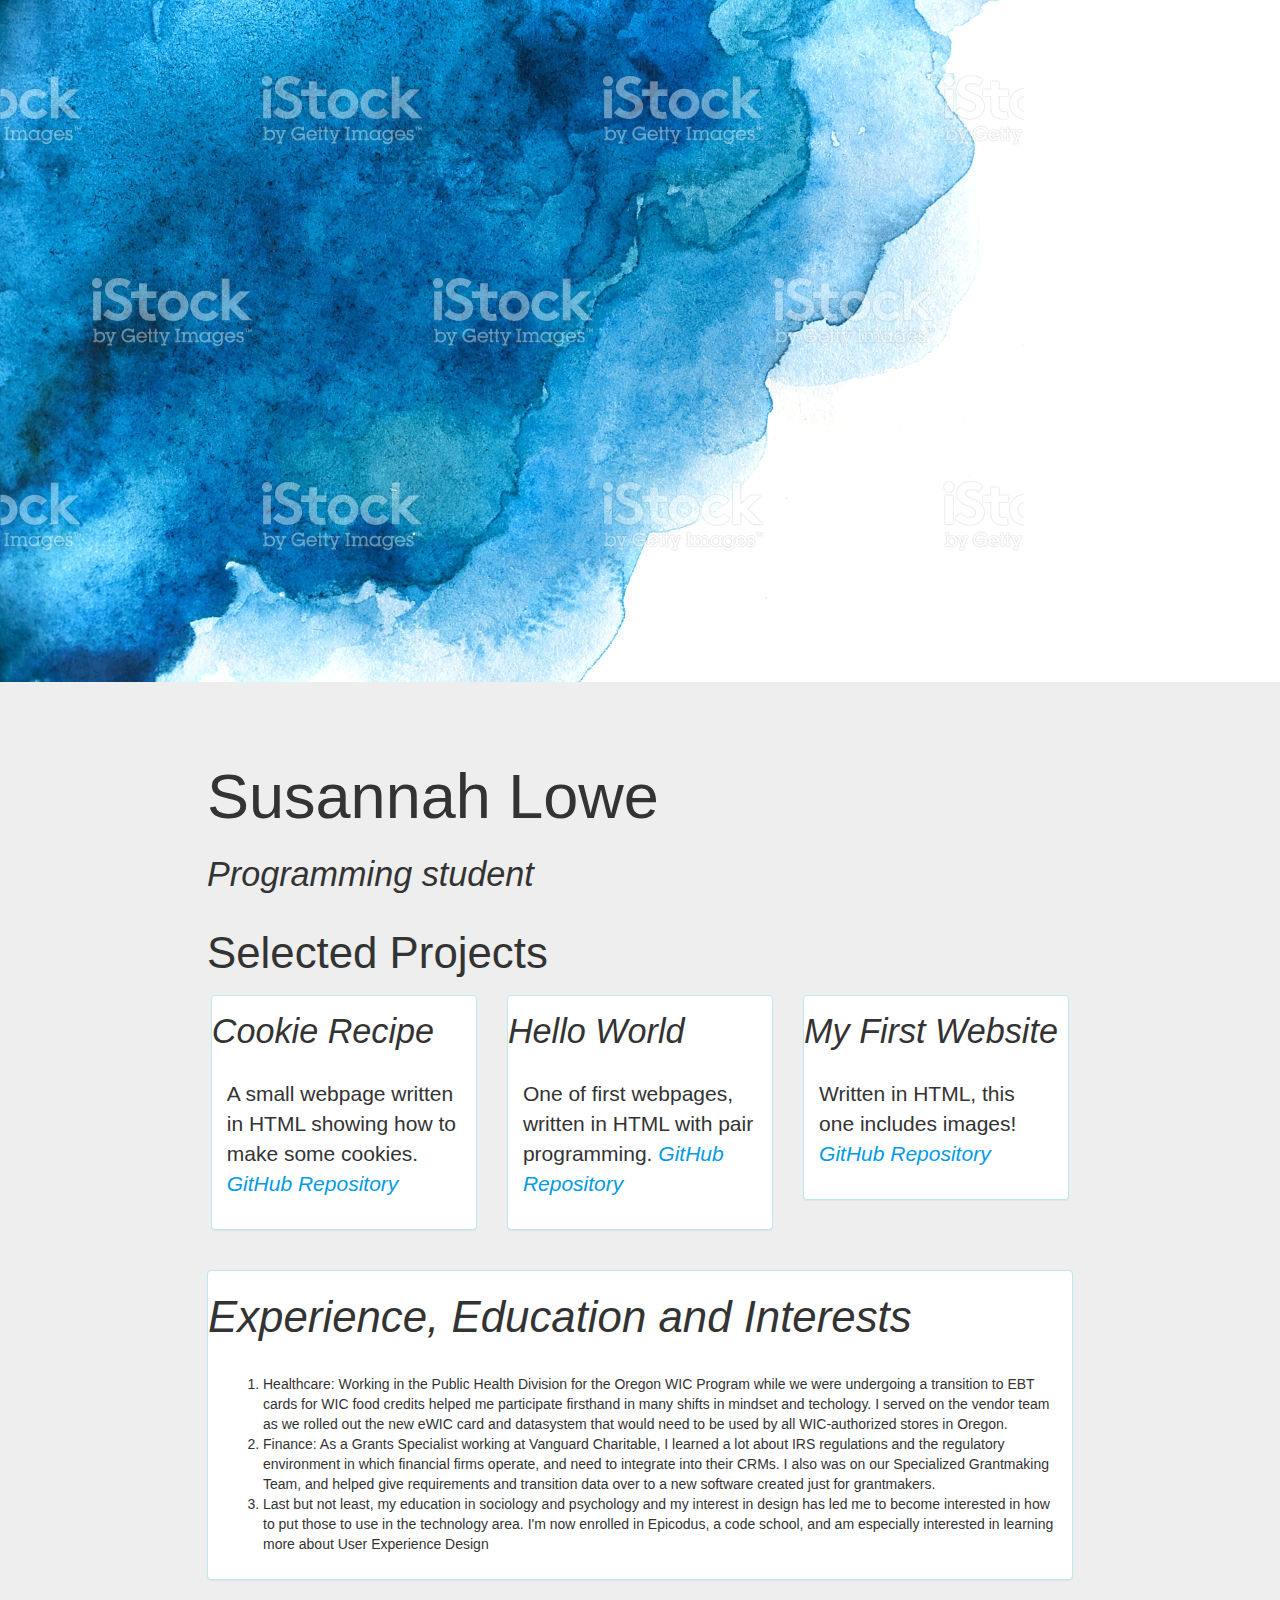
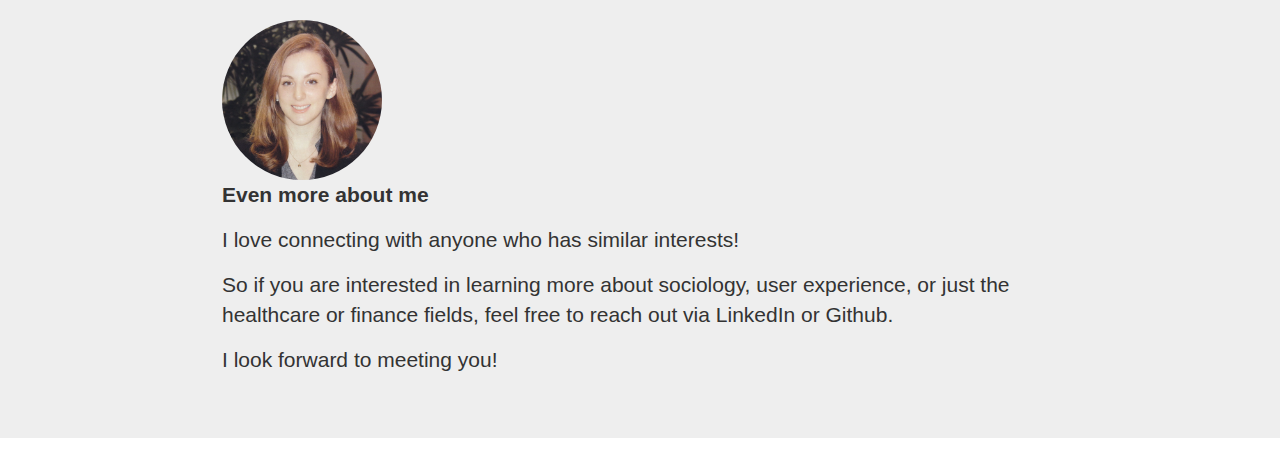
<file: index.html>
<!DOCTYPE html>
<html>
  <head>
    <title>Susannah Lowe</title>
    <!--Fonts-->
      <link href="https://fonts.googleapis.com/icon?family=Material+Icons" rel="stylesheet">
    <!--CSS-->
      <link rel="stylesheet" href="https://maxcdn.bootstrapcdn.com/bootstrap/3.3.7/css/bootstrap.min.css" integrity="sha384-BVYiiSIFeK1dGmJRAkycuHAHRg32OmUcww7on3RYdg4Va+PmSTsz/K68vbdEjh4u" crossorigin="anonymous">
      <link type="text/css" rel="stylesheet" href="css/materialize.css"  media="screen,projection"/>
      <link href="css/style.css" rel="stylesheet" type="text/css">
    <!--JavaScript -->
      <script src="js/jquery-3.2.1.js" type="text/javascript"></script>
      <script src="js/materialize.js" type="text/javascript"></script>
      <script src="js/scripts.js" type="text/javascript"></script>
  </head>
<body>
 <img class="img-responsive" src="520976858.jpg" alt="paint texture">
 <div class=jumbotron>
  <div class=container>
   <h1>Susannah Lowe</h1>
   <h4><em>Programming student</em></h4>
  </div>
<div class="container">
<h3>Selected Projects</h3>
</div>
<div class="container">
  <div class="row">
    <div class="col-md-4">
     <div class="panel panel-info">
      <div class="panel-header">
       <h4>Cookie Recipe</h4>
      </div>
      <div class="panel-body">
       <p>A small webpage written in HTML showing how to make some cookies. <em><a href="https://github.com/lowesusannah/cookie-recipe">GitHub Repository</a></em></p>
    </div>
   </div>
  </div>
    <div class="col-md-4">
     <div class="panel panel-info">
      <div class="panel-header">
       <h4>Hello World</h4>
      </div>
      <div class="panel-body">
       <p>One of first webpages, written in HTML with pair programming. <em><a href="https://github.com/lowesusannah/hello-world">GitHub Repository</a></em></p>
     </div>
    </div>
   </div>
   <div class="col-md-4">
    <div class="panel panel-info">
     <div class="panel-header">
      <h4>My First Website</h4>
     </div>
     <div class="panel-body">
      <p>Written in HTML, this one includes images! <em><a href="https://github.com/lowesusannah/my-first-webpage">GitHub Repository</a></em></p>
    </div>
   </div>
  </div>
</div>

<div class="panel panel-info">
  <div class="panel-header">
   <h3>Experience, Education and Interests</h3>
  </div>
  <div class="panel-body">
     <ol>
      <li> Healthcare: Working in the Public Health Division for the Oregon WIC Program while we were undergoing a transition to EBT cards for WIC food credits helped me participate firsthand in many shifts in mindset and techology. I served on the vendor team as we rolled out the new eWIC card and datasystem that would need to be used by all WIC-authorized stores in Oregon. </li>
      <li> Finance: As a Grants Specialist working at Vanguard Charitable, I learned a lot about IRS regulations and the regulatory environment in which financial firms operate, and need to integrate into their CRMs. I also was on our Specialized Grantmaking Team, and helped give requirements and transition data over to a new software created just for grantmakers.</li>
      <li>Last but not least, my education in sociology and psychology and my interest in design has led me to become interested in how to put those to use in the technology area. I'm now enrolled in Epicodus, a code school, and am especially interested in learning more about User Experience Design</li>
     </ol>
  </div>
</div>

<div class="container-fluid">
<div class="row">
</div>
    <img src="profile-pic.png" alt="photo of susannah" class="img-circle" height="160px" width="160px">
    <p><span class="bold">Even more about me</span></p>
    <p> I love connecting with anyone who has similar interests!

    <p>So if you are interested in learning more about sociology, user experience, or just the healthcare or finance fields, feel free to reach out via LinkedIn or Github.</p>

    <p><strong>I look forward to meeting you!</strong></p>
   </div>
 </body>
</html>
</file>
<file: css/style.css>
.bold{
  font-weight: bold;
}

.h3{
 font-style: bold;
 align: center;
}

.h4 {
  font-style: bold;
  align-self: center;
}

.panel-header {
  font-style:italic;
}

.h1 {
  font: oswald;
  font-weight: bold;
  font-size: 200px;
  color: red;
}

.img {
  float: left;
}

.img-responsive {
  margin-top:200px
  padding:200px
  float: left
}
</file>
